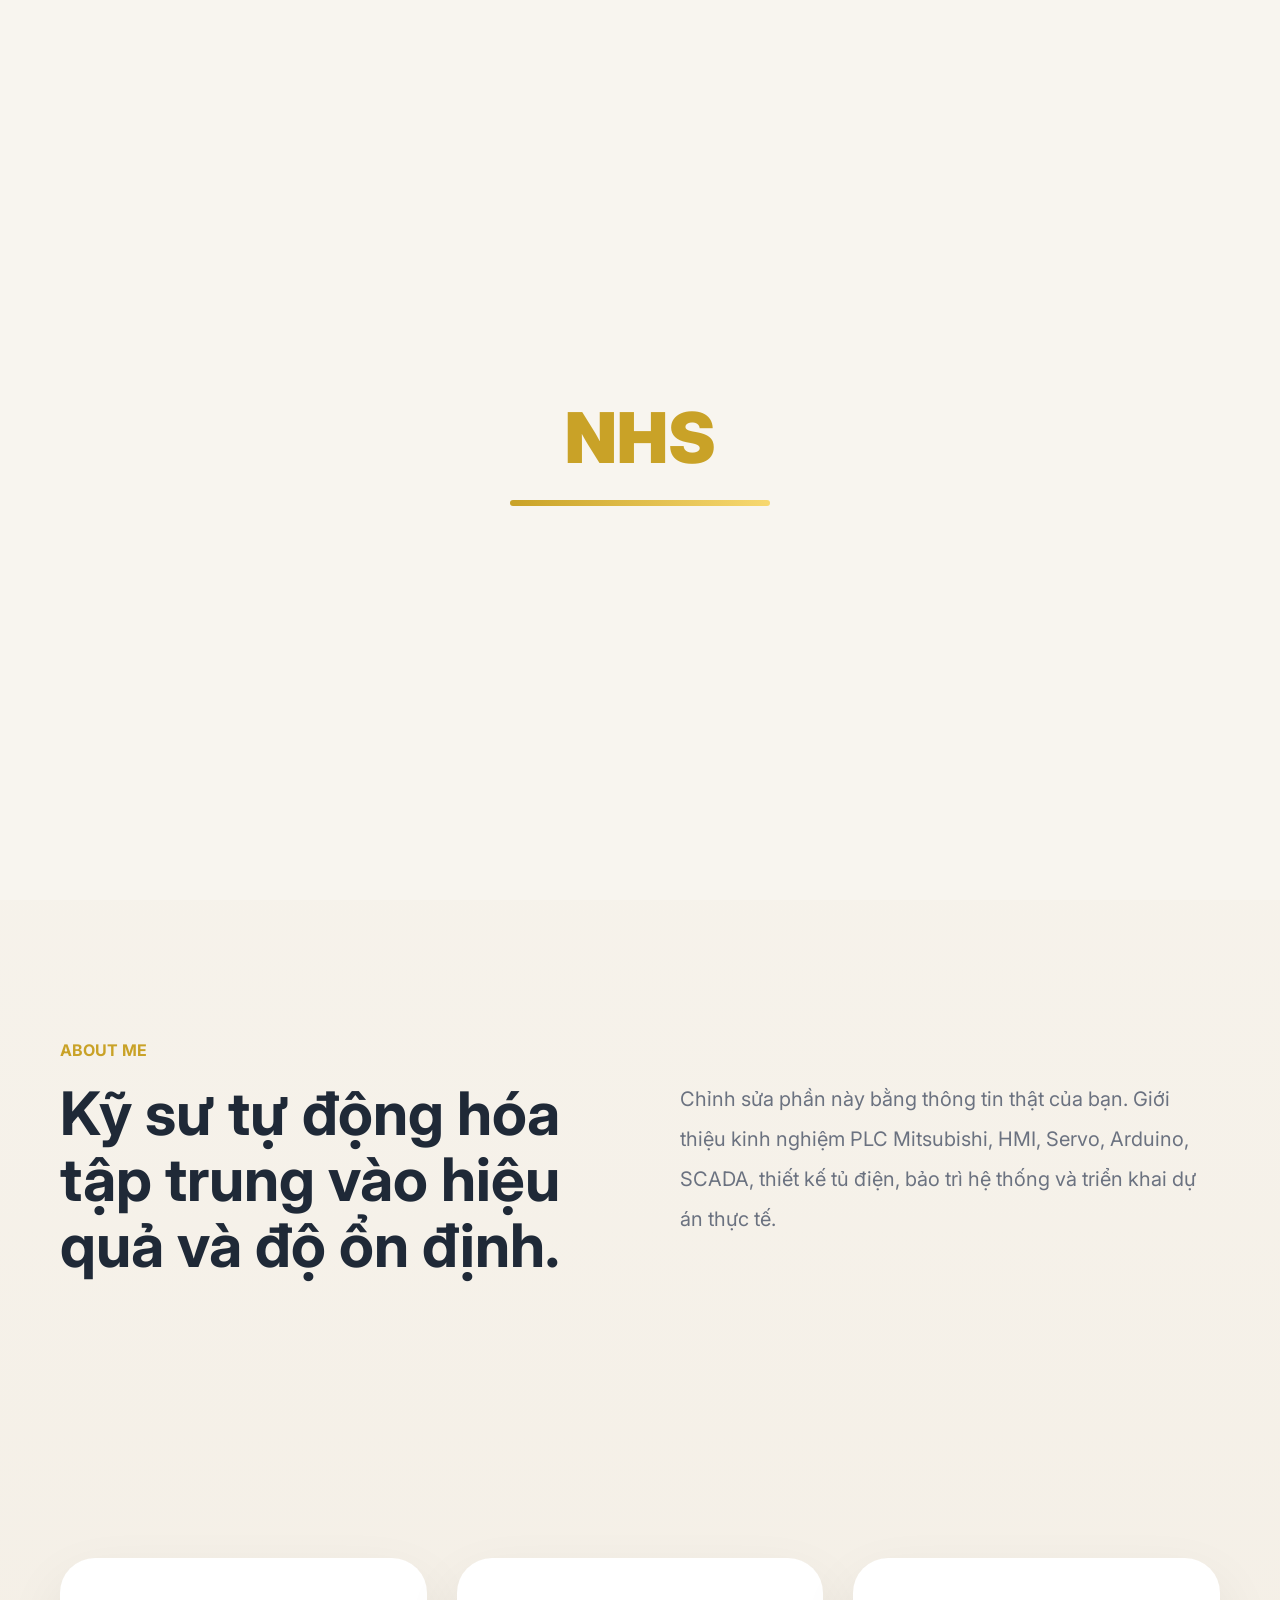
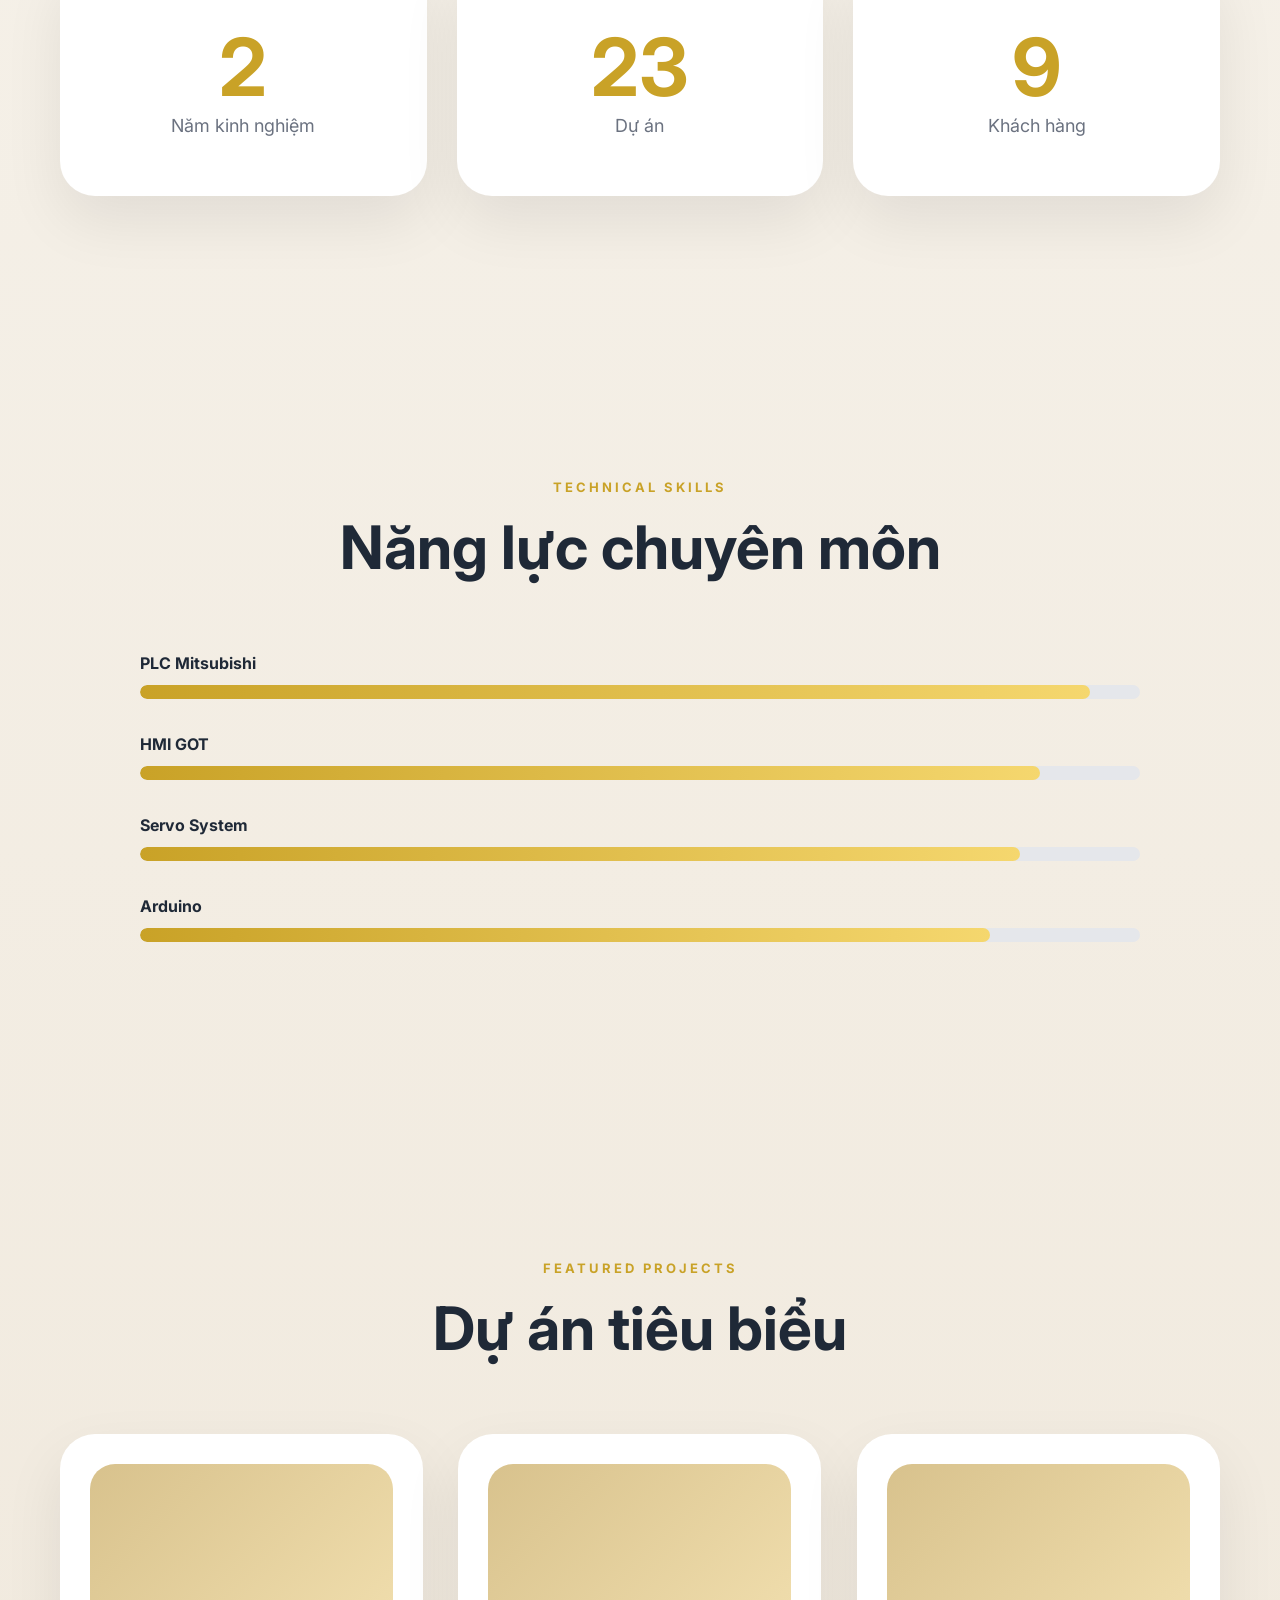
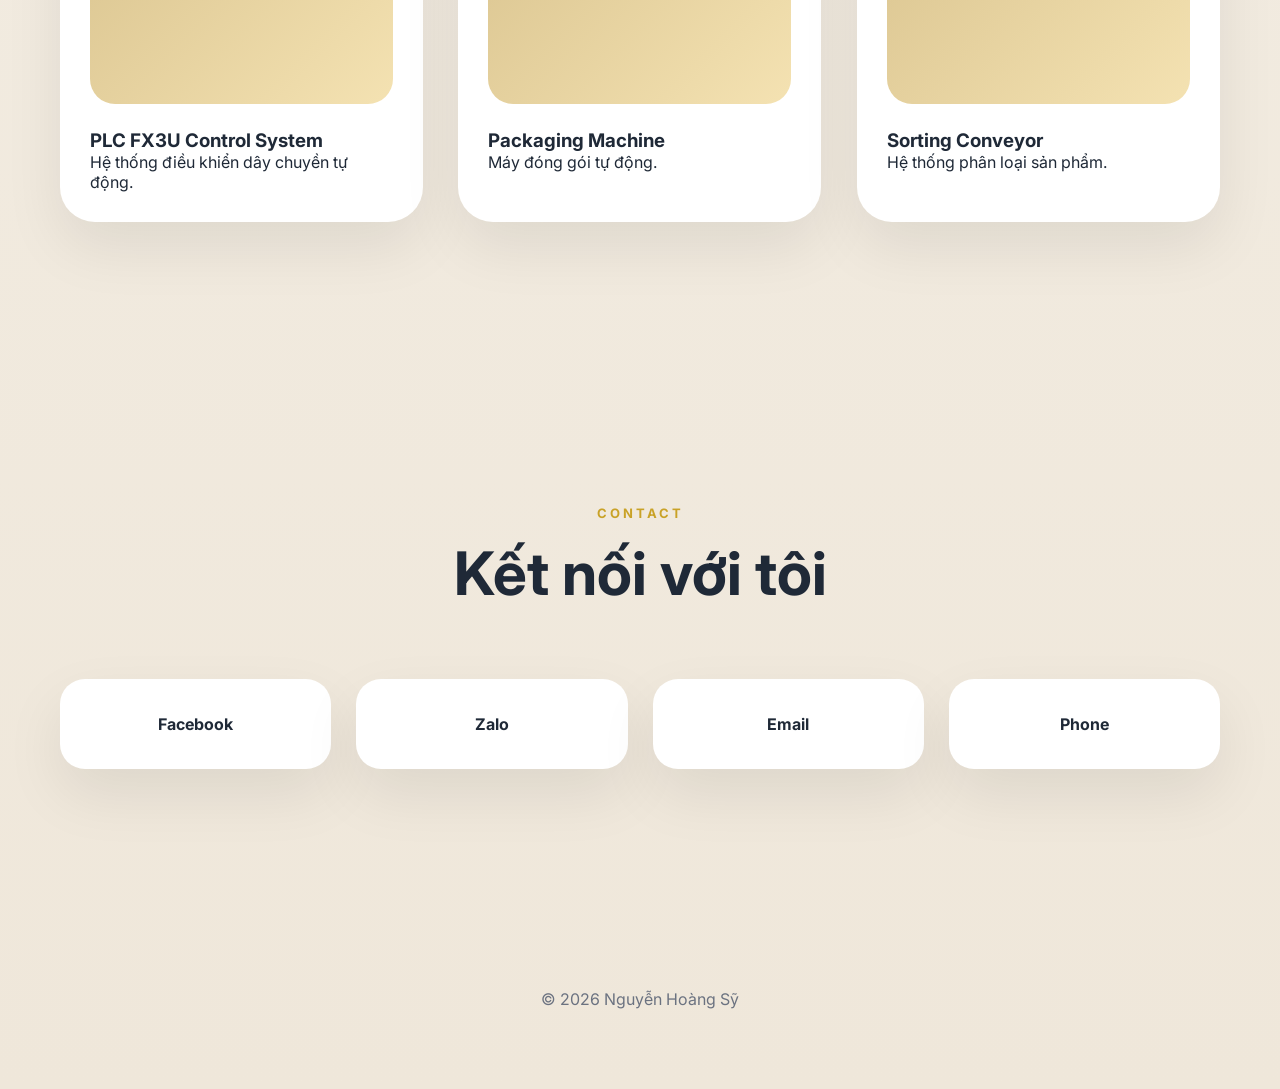
<file: index.html>
<!DOCTYPE html>
<html lang="vi">

<head>

<meta charset="UTF-8">
<meta name="viewport" content="width=device-width, initial-scale=1.0">

<title>Nguyễn Hoàng Sỹ | Automation Engineer</title>

<link rel="stylesheet" href="style.css">

<link href="https://fonts.googleapis.com/css2?family=Inter:wght@300;400;500;600;700;800;900&display=swap" rel="stylesheet">

</head>

<body>

<!-- LOADER -->

<div id="loader">

    <div class="loader-box">

        <h1>NHS</h1>

        <div class="loader-bar">

            <span></span>

        </div>

    </div>

</div>

<!-- NAV -->

<nav class="navbar">

    <div class="logo">NHS</div>

    <ul>

        <li><a href="#hero">Home</a></li>
        <li><a href="#about">About</a></li>
        <li><a href="#skills">Skills</a></li>
        <li><a href="#projects">Projects</a></li>
        <li><a href="#contact">Contact</a></li>

    </ul>

    <button id="themeToggle">

        ☀️

    </button>

</nav>

<!-- HERO -->

<section id="hero" class="hero">

    <div class="hero-light"></div>

    <div class="hero-content">

        <span class="hero-badge">

            AUTOMATION ENGINEER

        </span>

        <h1>

            Nguyễn Hoàng Sỹ

        </h1>

        <h2 id="typing">

        </h2>

        <p>

            Thiết kế hệ thống tự động hóa • PLC Mitsubishi • HMI • Servo Control

        </p>

        <div class="hero-buttons">

            <a href="#projects" class="btn-primary">

                Xem Dự Án

            </a>

            <a href="#contact" class="btn-secondary">

                Liên Hệ

            </a>

        </div>

    </div>

</section>

<!-- STORY 1 -->

<section id="about" class="story">

    <div class="story-left">

        <span>ABOUT ME</span>

        <h2>

            Kỹ sư tự động hóa tập trung vào hiệu quả và độ ổn định.

        </h2>

    </div>

    <div class="story-right">

        <p>

            Chỉnh sửa phần này bằng thông tin thật của bạn.

            Giới thiệu kinh nghiệm PLC Mitsubishi,
            HMI,
            Servo,
            Arduino,
            SCADA,
            thiết kế tủ điện,
            bảo trì hệ thống và triển khai dự án thực tế.

        </p>

    </div>

</section>

<!-- STATS -->

<section class="stats">

    <div class="stat">

        <h3 class="counter" data-target="5">0</h3>

        <span>Năm kinh nghiệm</span>

    </div>

    <div class="stat">

        <h3 class="counter" data-target="50">0</h3>

        <span>Dự án</span>

    </div>

    <div class="stat">

        <h3 class="counter" data-target="20">0</h3>

        <span>Khách hàng</span>

    </div>

</section>

<!-- SKILLS -->

<section id="skills" class="skills">

    <div class="section-title">

        <span>TECHNICAL SKILLS</span>

        <h2>Năng lực chuyên môn</h2>

    </div>

    <div class="skill-list">

        <div class="skill-item">

            <label>PLC Mitsubishi</label>

            <div class="bar">

                <span style="width:95%"></span>

            </div>

        </div>

        <div class="skill-item">

            <label>HMI GOT</label>

            <div class="bar">

                <span style="width:90%"></span>

            </div>

        </div>

        <div class="skill-item">

            <label>Servo System</label>

            <div class="bar">

                <span style="width:88%"></span>

            </div>

        </div>

        <div class="skill-item">

            <label>Arduino</label>

            <div class="bar">

                <span style="width:85%"></span>

            </div>

        </div>

    </div>

</section>

<!-- PROJECTS -->

<section id="projects" class="projects">

    <div class="section-title">

        <span>FEATURED PROJECTS</span>

        <h2>Dự án tiêu biểu</h2>

    </div>

    <div class="project-showcase">

        <div class="project-card">

            <div class="project-image"></div>

            <h3>PLC FX3U Control System</h3>

            <p>

                Hệ thống điều khiển dây chuyền tự động.

            </p>

        </div>

        <div class="project-card">

            <div class="project-image"></div>

            <h3>Packaging Machine</h3>

            <p>

                Máy đóng gói tự động.

            </p>

        </div>

        <div class="project-card">

            <div class="project-image"></div>

            <h3>Sorting Conveyor</h3>

            <p>

                Hệ thống phân loại sản phẩm.

            </p>

        </div>

    </div>

</section>

<!-- CONTACT -->

<section id="contact" class="contact">

    <div class="section-title">

        <span>CONTACT</span>

        <h2>Kết nối với tôi</h2>

    </div>

    <div class="contact-grid">

        <a href="#">Facebook</a>

        <a href="#">Zalo</a>

        <a href="#">Email</a>

        <a href="#">Phone</a>

    </div>

</section>

<footer>

    © 2026 Nguyễn Hoàng Sỹ

</footer>

<script src="script.js"></script>

</body>
</html>
</file>
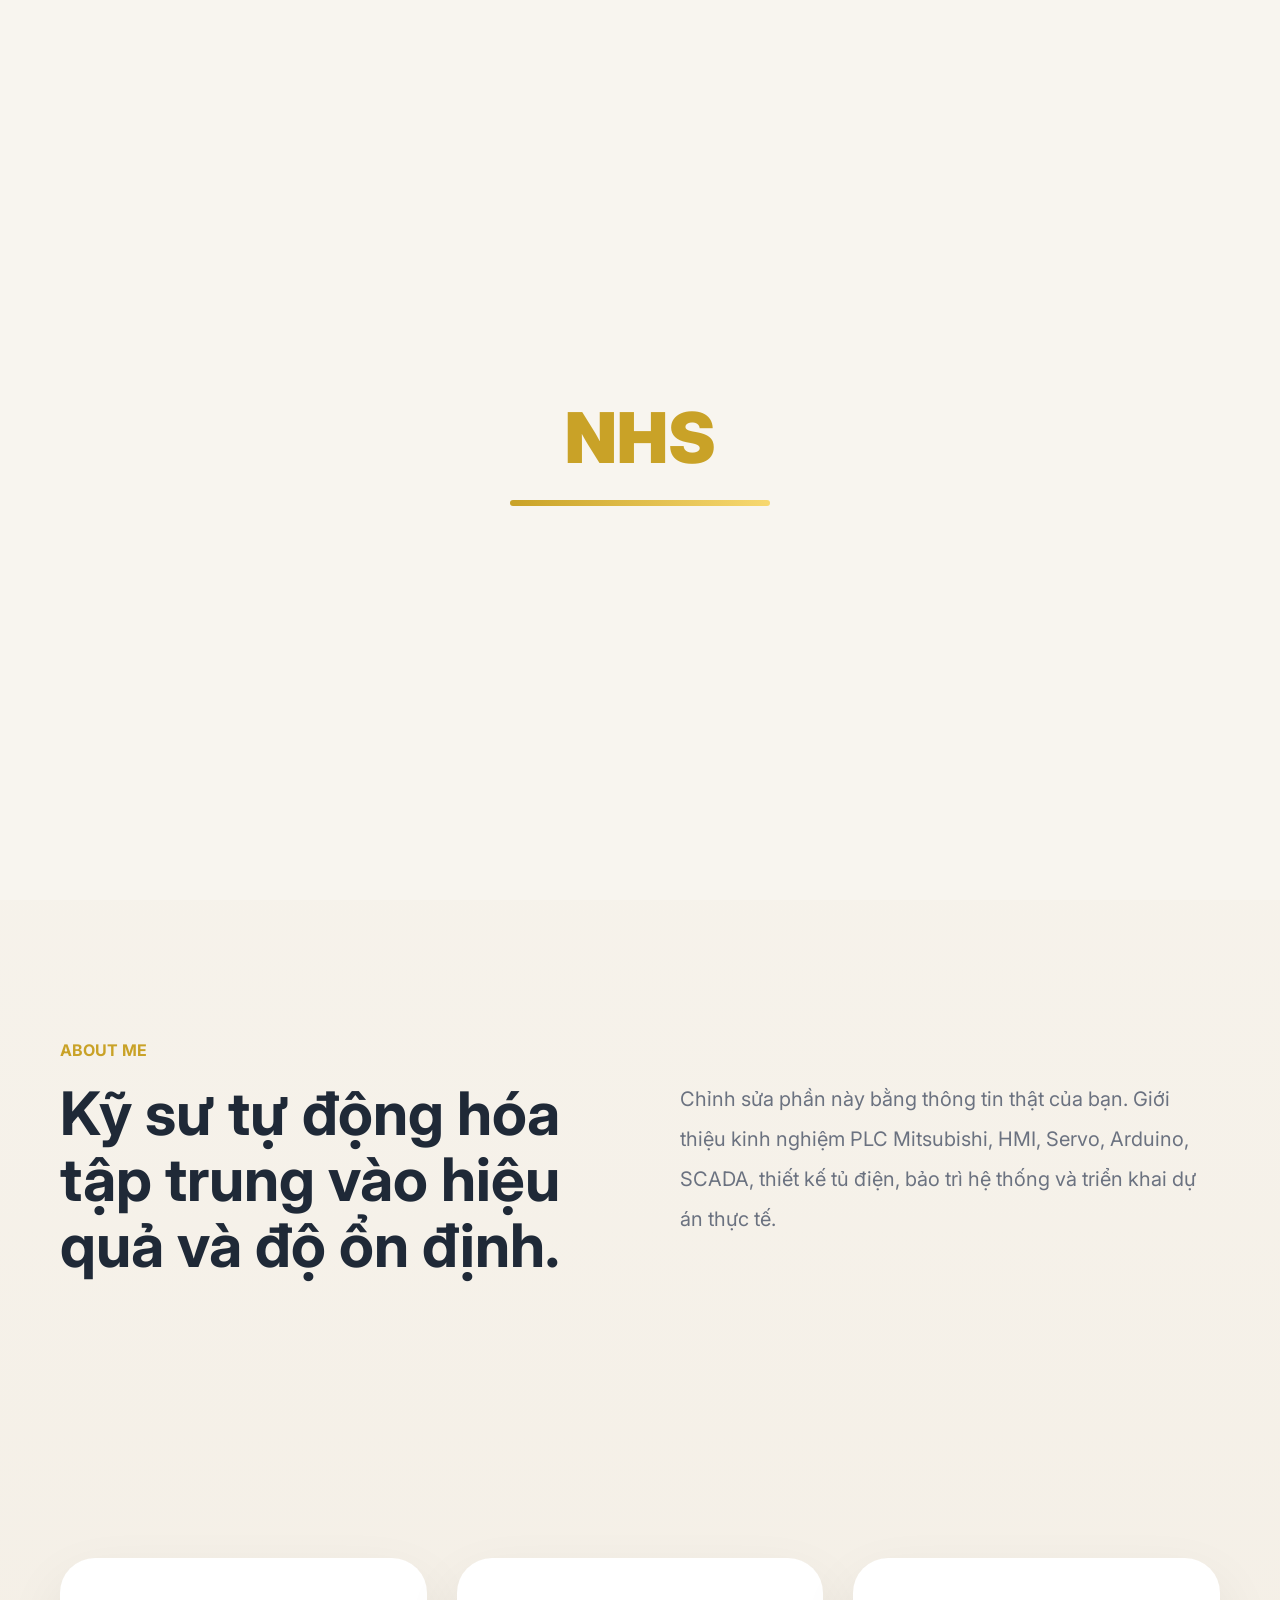
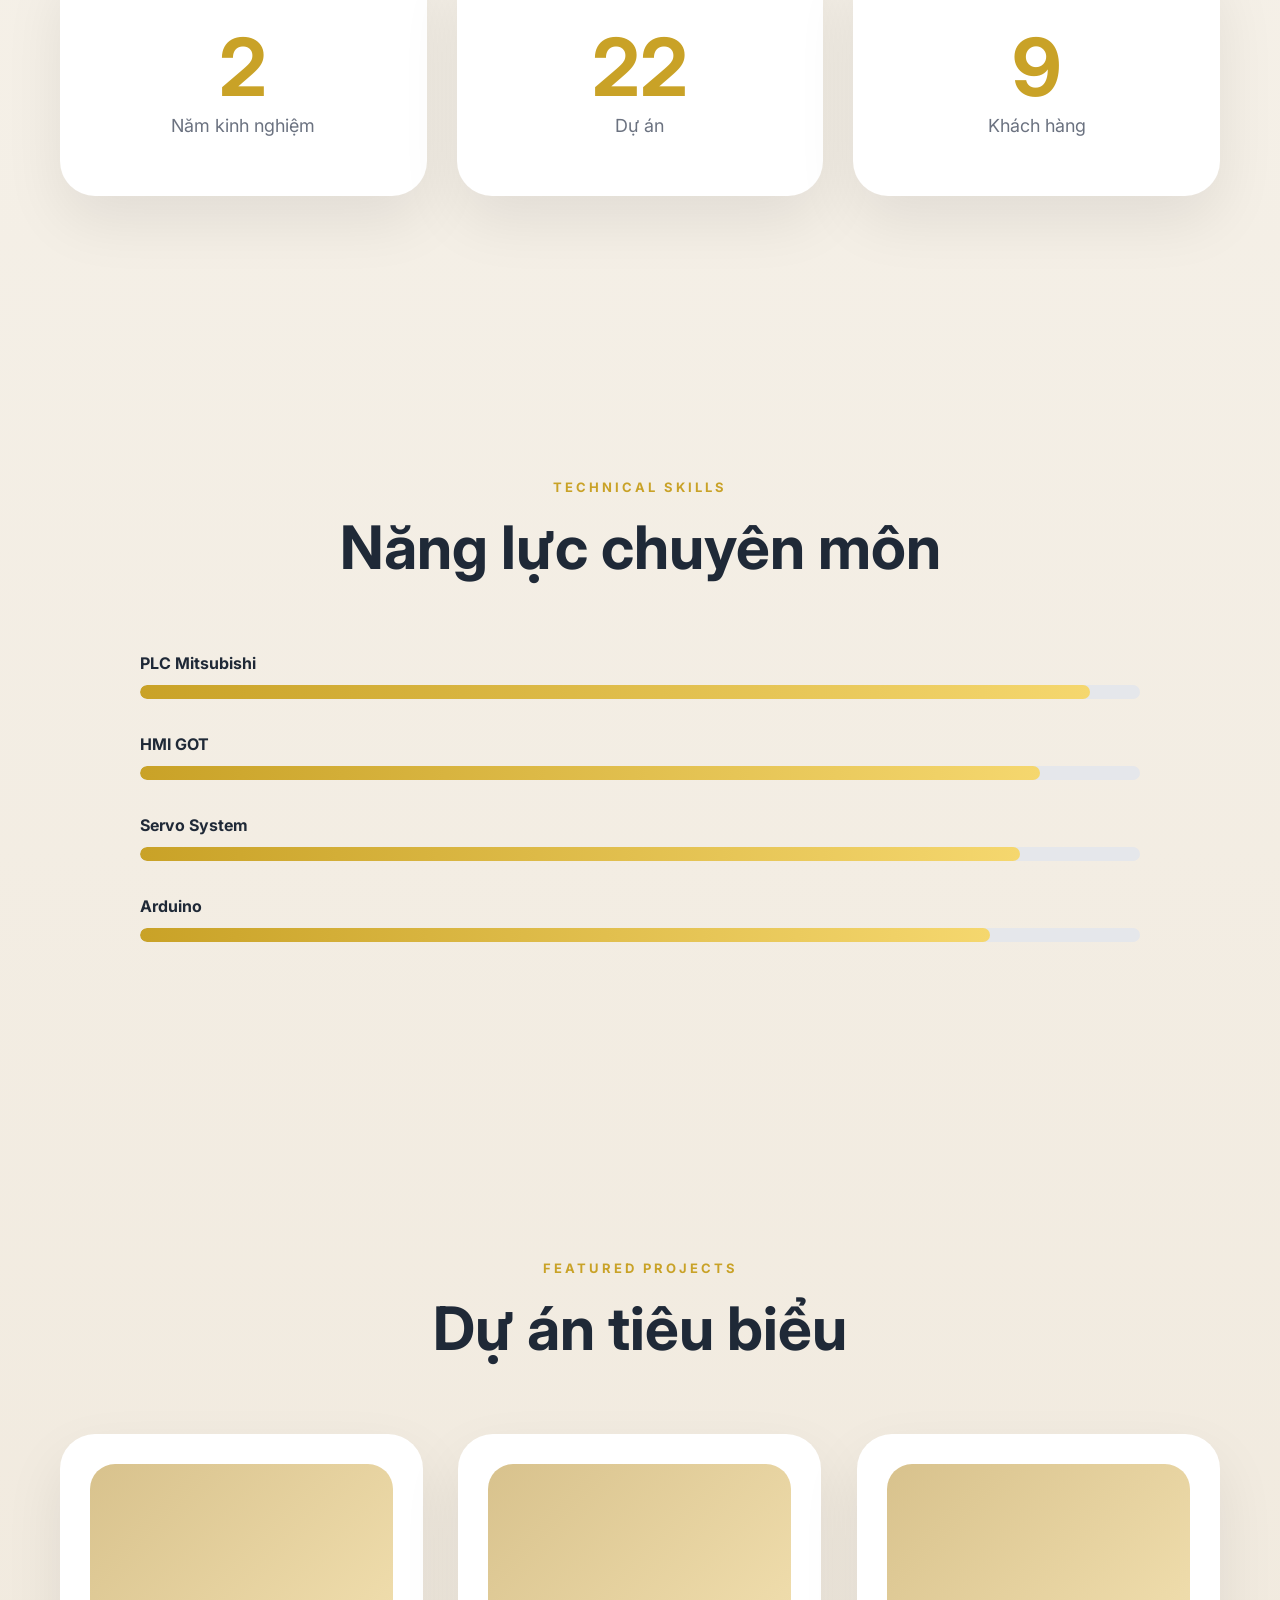
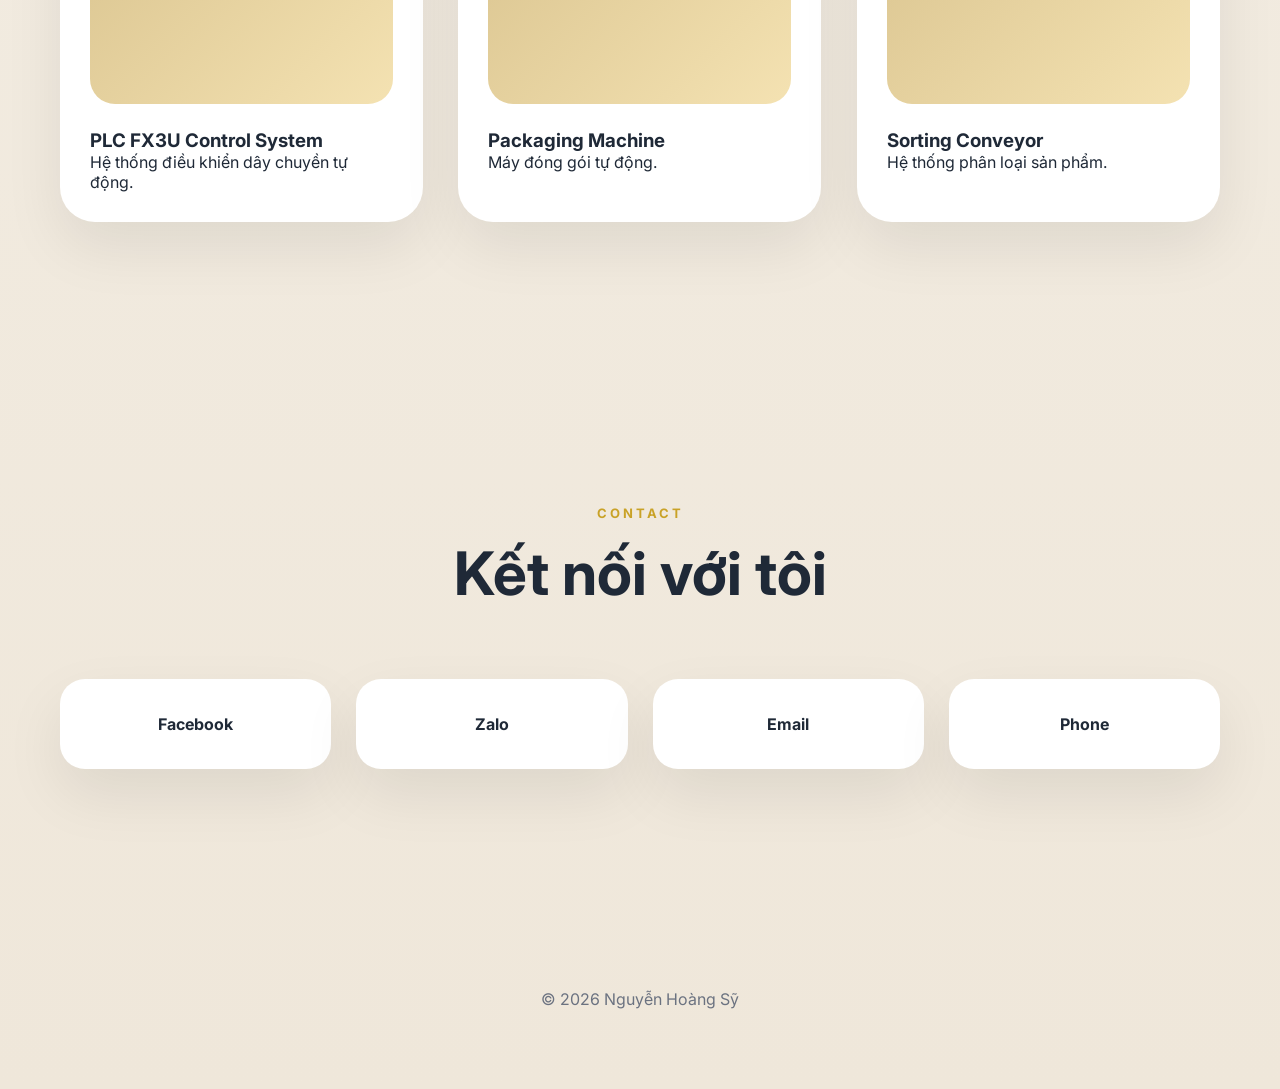
<file: index1.html>
<!DOCTYPE html>
<html lang="vi">

<head>

<meta charset="UTF-8">
<meta name="viewport" content="width=device-width, initial-scale=1.0">

<title>Nguyễn Hoàng Sỹ | Automation Engineer</title>

<link rel="stylesheet" href="style.css">

<link href="https://fonts.googleapis.com/css2?family=Inter:wght@300;400;500;600;700;800;900&display=swap" rel="stylesheet">

</head>

<body>

<!-- LOADER -->

<div id="loader">

    <div class="loader-box">

        <h1>NHS</h1>

        <div class="loader-bar">

            <span></span>

        </div>

    </div>

</div>

<!-- NAV -->

<nav class="navbar">

    <div class="logo">NHS</div>

    <ul>

        <li><a href="#hero">Home</a></li>
        <li><a href="#about">About</a></li>
        <li><a href="#skills">Skills</a></li>
        <li><a href="#projects">Projects</a></li>
        <li><a href="#contact">Contact</a></li>

    </ul>

    <button id="themeToggle">

        ☀️

    </button>

</nav>

<!-- HERO -->

<section id="hero" class="hero">

    <div class="hero-light"></div>

    <div class="hero-content">

        <span class="hero-badge">

            AUTOMATION ENGINEER

        </span>

        <h1>

            Nguyễn Hoàng Sỹ

        </h1>

        <h2 id="typing">

        </h2>

        <p>

            Thiết kế hệ thống tự động hóa • PLC Mitsubishi • HMI • Servo Control

        </p>

        <div class="hero-buttons">

            <a href="#projects" class="btn-primary">

                Xem Dự Án

            </a>

            <a href="#contact" class="btn-secondary">

                Liên Hệ

            </a>

        </div>

    </div>

</section>

<!-- STORY 1 -->

<section id="about" class="story">

    <div class="story-left">

        <span>ABOUT ME</span>

        <h2>

            Kỹ sư tự động hóa tập trung vào hiệu quả và độ ổn định.

        </h2>

    </div>

    <div class="story-right">

        <p>

            Chỉnh sửa phần này bằng thông tin thật của bạn.

            Giới thiệu kinh nghiệm PLC Mitsubishi,
            HMI,
            Servo,
            Arduino,
            SCADA,
            thiết kế tủ điện,
            bảo trì hệ thống và triển khai dự án thực tế.

        </p>

    </div>

</section>

<!-- STATS -->

<section class="stats">

    <div class="stat">

        <h3 class="counter" data-target="5">0</h3>

        <span>Năm kinh nghiệm</span>

    </div>

    <div class="stat">

        <h3 class="counter" data-target="50">0</h3>

        <span>Dự án</span>

    </div>

    <div class="stat">

        <h3 class="counter" data-target="20">0</h3>

        <span>Khách hàng</span>

    </div>

</section>

<!-- SKILLS -->

<section id="skills" class="skills">

    <div class="section-title">

        <span>TECHNICAL SKILLS</span>

        <h2>Năng lực chuyên môn</h2>

    </div>

    <div class="skill-list">

        <div class="skill-item">

            <label>PLC Mitsubishi</label>

            <div class="bar">

                <span style="width:95%"></span>

            </div>

        </div>

        <div class="skill-item">

            <label>HMI GOT</label>

            <div class="bar">

                <span style="width:90%"></span>

            </div>

        </div>

        <div class="skill-item">

            <label>Servo System</label>

            <div class="bar">

                <span style="width:88%"></span>

            </div>

        </div>

        <div class="skill-item">

            <label>Arduino</label>

            <div class="bar">

                <span style="width:85%"></span>

            </div>

        </div>

    </div>

</section>

<!-- PROJECTS -->

<section id="projects" class="projects">

    <div class="section-title">

        <span>FEATURED PROJECTS</span>

        <h2>Dự án tiêu biểu</h2>

    </div>

    <div class="project-showcase">

        <div class="project-card">

            <div class="project-image"></div>

            <h3>PLC FX3U Control System</h3>

            <p>

                Hệ thống điều khiển dây chuyền tự động.

            </p>

        </div>

        <div class="project-card">

            <div class="project-image"></div>

            <h3>Packaging Machine</h3>

            <p>

                Máy đóng gói tự động.

            </p>

        </div>

        <div class="project-card">

            <div class="project-image"></div>

            <h3>Sorting Conveyor</h3>

            <p>

                Hệ thống phân loại sản phẩm.

            </p>

        </div>

    </div>

</section>

<!-- CONTACT -->

<section id="contact" class="contact">

    <div class="section-title">

        <span>CONTACT</span>

        <h2>Kết nối với tôi</h2>

    </div>

    <div class="contact-grid">

        <a href="#">Facebook</a>

        <a href="#">Zalo</a>

        <a href="#">Email</a>

        <a href="#">Phone</a>

    </div>

</section>

<footer>

    © 2026 Nguyễn Hoàng Sỹ

</footer>

<script src="script.js"></script>

</body>
</html>
</file>
<file: style.css>
/* ===================================
   V4 PREMIUM PORTFOLIO
   APPLE + TESLA + EARTH LUXURY
=================================== */

:root{

--bg:#f8f5ef;
--bg2:#efe7da;

--text:#1f2937;
--text-soft:#6b7280;

--gold:#c9a227;
--gold-dark:#a67c00;

--card:#ffffff;

--shadow:
0 25px 60px rgba(0,0,0,.08);

}

.dark{

--bg:#0f1115;
--bg2:#181c22;

--text:#ffffff;
--text-soft:#a3aab6;

--card:#1b2028;

--shadow:
0 20px 60px rgba(0,0,0,.4);

}

/* ==================== */

*{
margin:0;
padding:0;
box-sizing:border-box;
}

html{
scroll-behavior:smooth;
}

body{

font-family:'Inter',sans-serif;

background:
linear-gradient(
180deg,
var(--bg),
var(--bg2)
);

color:var(--text);

overflow-x:hidden;

transition:.4s;

}

/* ====================
LOADER
==================== */

#loader{

position:fixed;

top:0;
left:0;

width:100%;
height:100%;

background:var(--bg);

display:flex;

justify-content:center;
align-items:center;

z-index:99999;

transition:1s;

}

.loader-box{

text-align:center;

}

.loader-box h1{

font-size:70px;

font-weight:900;

color:var(--gold);

}

.loader-bar{

width:260px;
height:6px;

background:#ddd;

border-radius:50px;

overflow:hidden;

margin-top:20px;

}

.loader-bar span{

display:block;

width:0;

height:100%;

background:
linear-gradient(
90deg,
var(--gold),
#f7d870
);

animation:
loadBar 2s forwards;

}

@keyframes loadBar{

100%{
width:100%;
}

}

/* ====================
NAVBAR
==================== */

.navbar{

position:fixed;

top:0;

left:0;

width:100%;

padding:24px 70px;

display:flex;

justify-content:space-between;

align-items:center;

background:
rgba(255,255,255,.6);

backdrop-filter:
blur(18px);

z-index:999;

}

.dark .navbar{

background:
rgba(20,20,20,.55);

}

.logo{

font-size:24px;

font-weight:900;

color:var(--gold);

}

.navbar ul{

display:flex;

gap:35px;

list-style:none;

}

.navbar a{

text-decoration:none;

color:var(--text);

font-weight:600;

transition:.3s;

}

.navbar a:hover{

color:var(--gold);

}

#themeToggle{

border:none;

background:var(--card);

padding:12px 15px;

border-radius:50px;

cursor:pointer;

box-shadow:var(--shadow);

}

/* ====================
HERO
==================== */

.hero{

height:100vh;

display:flex;

justify-content:center;

align-items:center;

text-align:center;

position:relative;

overflow:hidden;

}

.hero-light{

position:absolute;

width:900px;
height:900px;

background:
radial-gradient(
circle,
rgba(201,162,39,.18),
transparent 70%
);

filter:blur(30px);

animation:
floatLight 8s ease infinite;

}

@keyframes floatLight{

0%,100%{

transform:
translateY(0);

}

50%{

transform:
translateY(-50px);

}

}

.hero-content{

position:relative;

z-index:5;

max-width:1100px;

padding:20px;

}

.hero-badge{

display:inline-block;

padding:10px 18px;

border-radius:50px;

background:
rgba(201,162,39,.12);

color:var(--gold);

font-weight:700;

margin-bottom:25px;

}

.hero h1{

font-size:110px;

font-weight:900;

letter-spacing:-5px;

line-height:1;

margin-bottom:25px;

}

.hero h2{

height:40px;

font-size:34px;

color:var(--gold);

margin-bottom:20px;

}

.hero p{

font-size:22px;

color:var(--text-soft);

max-width:800px;

margin:auto;

}

.hero-buttons{

margin-top:40px;

display:flex;

justify-content:center;

gap:20px;

flex-wrap:wrap;

}

/* ====================
BUTTON
==================== */

.btn-primary{

padding:16px 36px;

background:var(--gold);

color:white;

text-decoration:none;

border-radius:50px;

font-weight:700;

transition:.3s;

}

.btn-primary:hover{

transform:
translateY(-4px);

}

.btn-secondary{

padding:16px 36px;

border-radius:50px;

text-decoration:none;

font-weight:700;

color:var(--text);

background:var(--card);

box-shadow:var(--shadow);

}

/* ====================
SECTIONS
==================== */

section{

padding:140px 60px;

max-width:1400px;

margin:auto;

}

.section-title{

text-align:center;

margin-bottom:70px;

}

.section-title span{

color:var(--gold);

letter-spacing:3px;

font-size:13px;

font-weight:700;

}

.section-title h2{

font-size:60px;

margin-top:15px;

}

/* ====================
STORY
==================== */

.story{

display:grid;

grid-template-columns:
1fr 1fr;

gap:80px;

align-items:center;

}

.story-left span{

color:var(--gold);

font-weight:700;

}

.story-left h2{

font-size:60px;

line-height:1.1;

margin-top:20px;

}

.story-right{

font-size:20px;

line-height:2;

color:var(--text-soft);

}

/* ====================
STATS
==================== */

.stats{

display:grid;

grid-template-columns:
repeat(3,1fr);

gap:30px;

}

.stat{

background:var(--card);

padding:60px;

border-radius:35px;

box-shadow:var(--shadow);

text-align:center;

}

.stat h3{

font-size:80px;

color:var(--gold);

}

.stat span{

font-size:18px;

color:var(--text-soft);

}

/* ====================
SKILLS
==================== */

.skill-list{

max-width:1000px;

margin:auto;

}

.skill-item{

margin-bottom:35px;

}

.skill-item label{

display:block;

font-weight:700;

margin-bottom:12px;

}

.bar{

height:14px;

background:#e5e7eb;

border-radius:30px;

overflow:hidden;

}

.bar span{

display:block;

height:100%;

background:
linear-gradient(
90deg,
var(--gold),
#f5d76e
);

border-radius:30px;

}

/* ====================
PROJECTS
==================== */

.project-showcase{

display:grid;

grid-template-columns:
repeat(auto-fit,minmax(350px,1fr));

gap:35px;

}

.project-card{

background:var(--card);

padding:30px;

border-radius:35px;

box-shadow:var(--shadow);

transition:.4s;

}

.project-card:hover{

transform:
translateY(-12px);

}

.project-image{

height:240px;

border-radius:25px;

margin-bottom:25px;

background:
linear-gradient(
135deg,
#d8c28d,
#f4e2b2
);

}

/* ====================
CONTACT
==================== */

.contact-grid{

display:grid;

grid-template-columns:
repeat(auto-fit,minmax(220px,1fr));

gap:25px;

}

.contact-grid a{

background:var(--card);

padding:35px;

text-align:center;

border-radius:25px;

text-decoration:none;

font-weight:700;

color:var(--text);

box-shadow:var(--shadow);

transition:.3s;

}

.contact-grid a:hover{

transform:
translateY(-8px);

color:var(--gold);

}

/* ====================
FOOTER
==================== */

footer{

padding:80px;

text-align:center;

color:var(--text-soft);

}

/* ====================
REVEAL ANIMATION
==================== */

.reveal{

opacity:0;

transform:
translateY(60px);

transition:
all .9s ease;

}

.reveal.show{

opacity:1;

transform:
translateY(0);

}

/* ====================
RESPONSIVE
==================== */

@media(max-width:991px){

.hero h1{

font-size:70px;

}

.story{

grid-template-columns:1fr;

}

.stats{

grid-template-columns:1fr;

}

.section-title h2{

font-size:42px;

}

}

@media(max-width:768px){

.navbar{

padding:20px;

}

.navbar ul{

display:none;

}

.hero h1{

font-size:48px;

letter-spacing:-2px;

}

.hero h2{

font-size:22px;

}

.hero p{

font-size:18px;

}

section{

padding:100px 25px;

}

.story-left h2{

font-size:38px;

}

}
/* ACTIVE MENU */

.navbar a.active{

color:var(--gold);

}

/* 3D OPTIMIZE */

.project-card{

transform-style:
preserve-3d;

will-change:
transform;

}

/* HERO PARALLAX */

.hero-content{

transition:
transform .15s linear;

}
</file>
